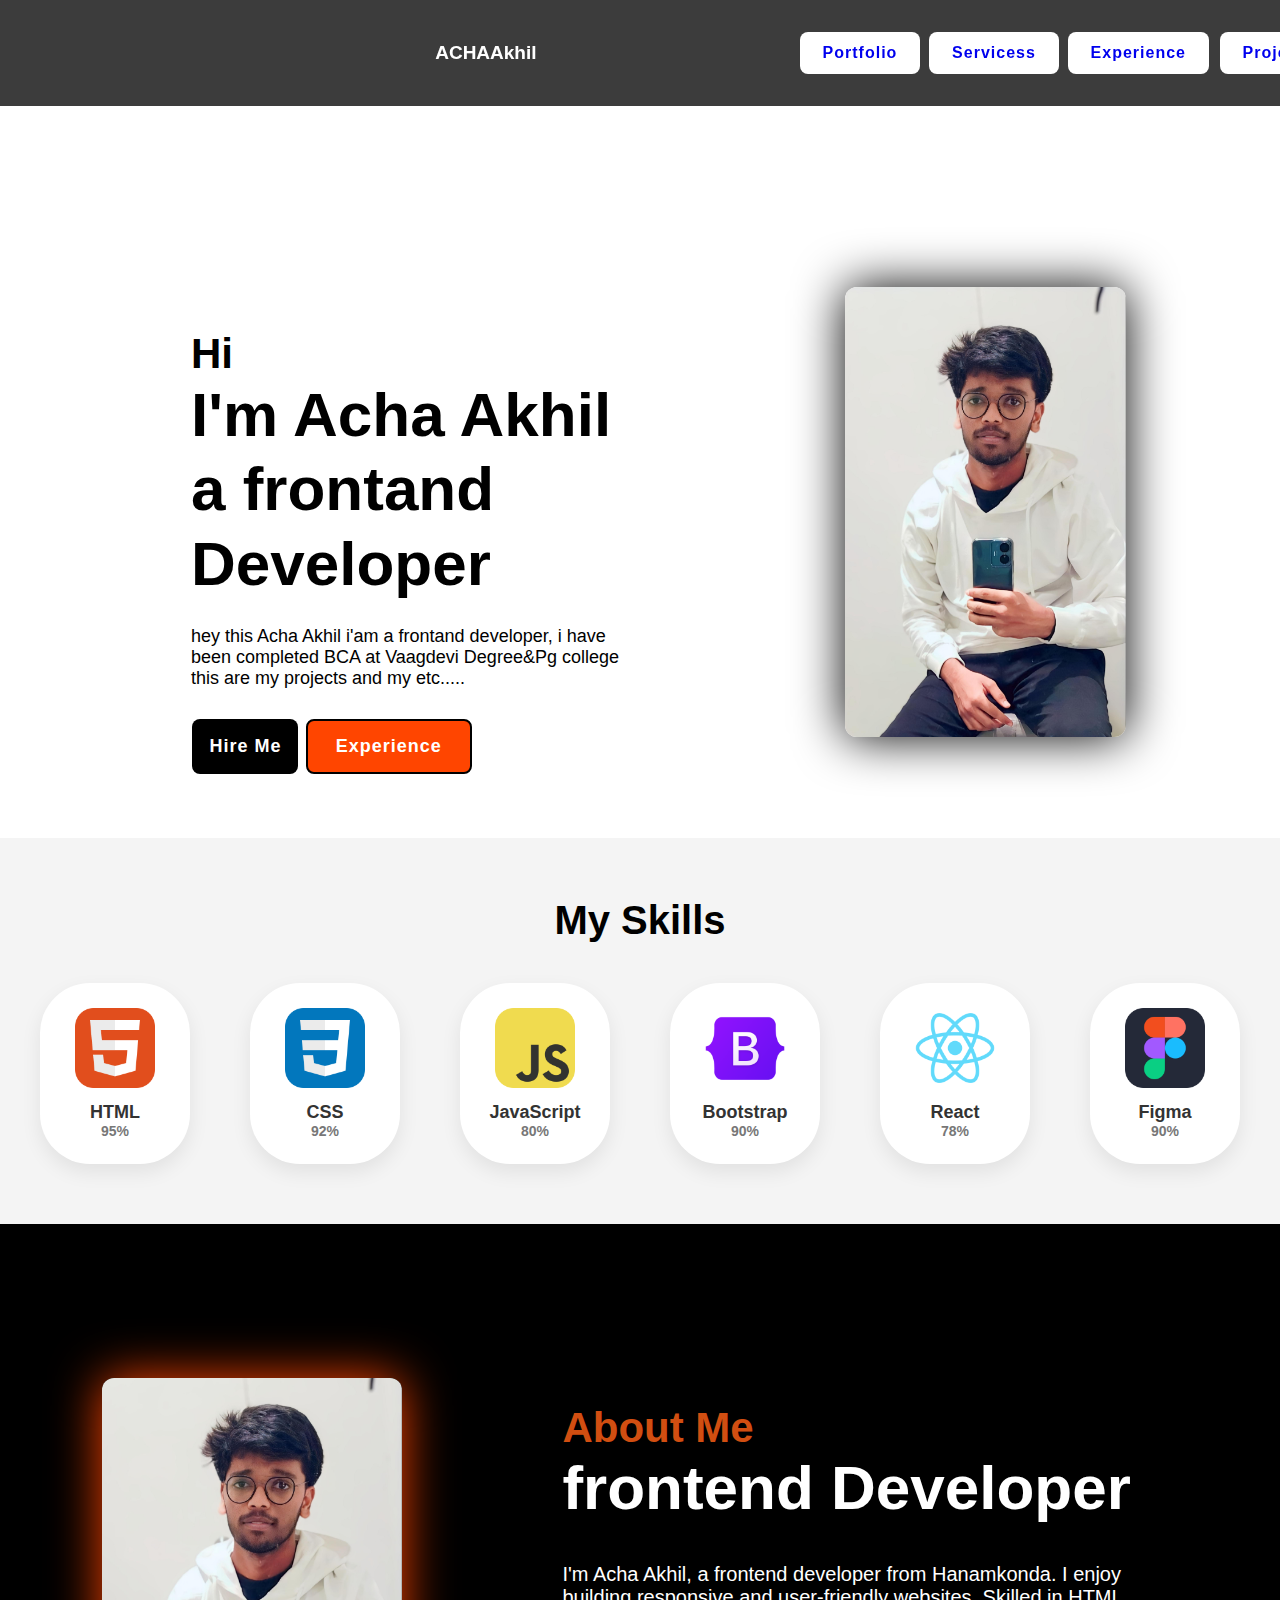
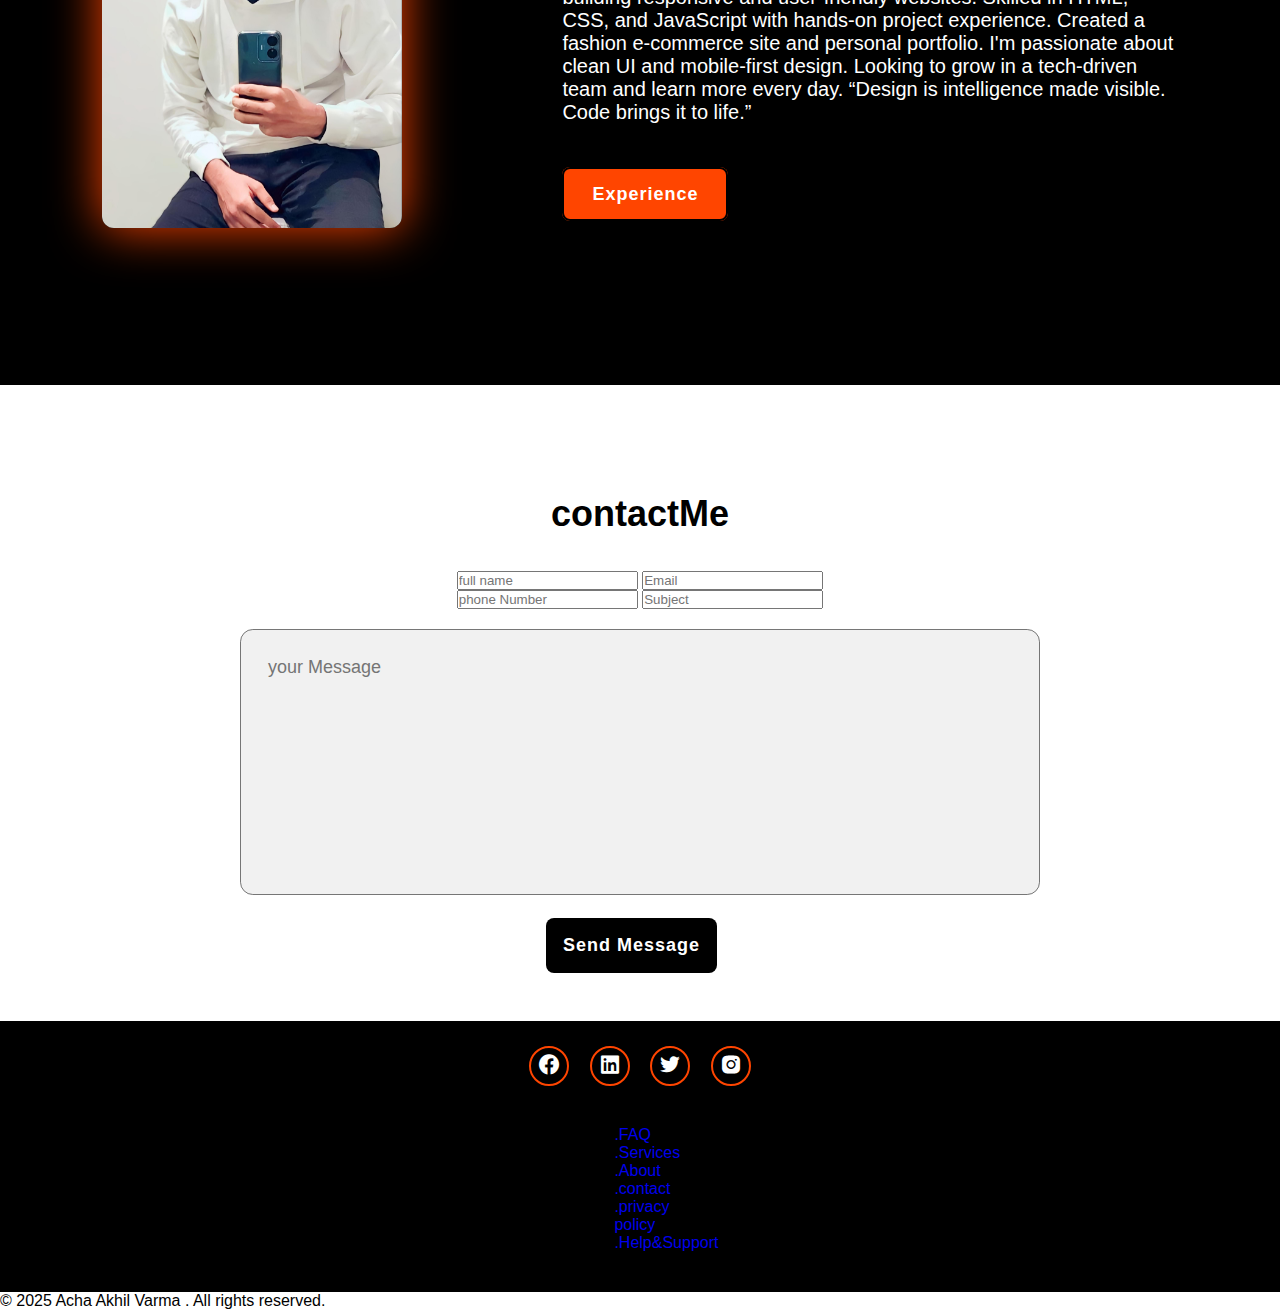
<file: Portofilo/index.html>
<!DOCTYPE html>
<html lang="en">
<head>
    <meta charset="UTF-8">
    <meta name="viewport" content="width=device-width, initial-scale=1.0">
    <title>Acha Akhil</title>
    <link rel="stylesheet" href="style.css">
    <link href='https://unpkg.com/boxicons@2.1.4/css/boxicons.min.css' rel='stylesheet'>
    <link rel="icon" href="profile.jpg" type="image/png">
</head>
<body>
    <header class="header">
        <a href="#" class="logo"><span>ACHA</span>Akhil</a>
       
        <nav class="navbar"></nav>
            <a class="pro" href="#portfolio">Portfolio</a>
            <a class="pro1"href="#servicess">Servicess</a>
            <a class="pro2"href="#Experience">Experience</a>
            <a class="pro3"href="Akhil.html">Projects</a>
            <a class="pro4"href="#skills">Education</a>
    <a href="#contact me" class="contact">contactMe</a>
    </header>
     
    <section class="home">
        <div class="home-content">
            <h3>Hi</h3>

            <h1>I'm <span>Acha Akhil<br></span> a frontand Developer</h1>
            <p>hey this Acha Akhil i'am a frontand developer, i have been completed BCA at Vaagdevi Degree&Pg college this are my projects and my etc.....</p>
        
        <div class="btn-box">
            <button class="btn-1"> Hire Me</button><br>
            <button class="btn-2"> Experience</button>
        </div>
    </div>
    <div class="img-box"></div>
        <img class="tomand" src="profile.jpg"></img>
    </section>

          <!-- skills-section -->
        <section id="skills" class="skills-section">
        <h2>My Skills</h2>
        <div class="skills-grid">
            <div class="skill-card">
                <img src="html (2).png" class="skill-icon" alt="HTML" />
                <h4>HTML</h4>
                <div class="level-label">95%</div>
            </div>
            <div class="skill-card">
                <img src="css.png" class="skill-icon" alt="CSS" />
                <h4>CSS</h4>
                <div class="level-label">92%</div>
            </div>
            <div class="skill-card">
                <img src="javascript.png" class="skill-icon" alt="JavaScript" />
                <h4>JavaScript</h4>
                <div class="level-label">80%</div>
            </div>
            <div class="skill-card">
                <img src="bootstrap.png" class="skill-icon" alt="Bootstrap" />
                <h4>Bootstrap</h4>
                <div class="level-label">90%</div>
            </div>
            <div class="skill-card">
                <img src="react.png" class="skill-icon" alt="React" />
                <h4>React</h4>
                <div class="level-label">78%</div>
            </div>
            <div class="skill-card">
                <img src="figma.png" class="skill-icon" alt="Photoshop" />
                <h4>Figma</h4>
                <div class="level-label">90%</div>
            </div>
            <!-- <div class="skill-card">
                <img src="images/wordpress.png" class="skill-icon" alt="WordPress" />
                <h4>WordPress</h4>
                <div class="level-label">75%</div>
            </div>
            <div class="skill-card">
                <img src="images/seo.png" class="skill-icon" alt="SEO" />
                <h4>SEO</h4>
                <div class="level-label">70%</div>
            </div> -->
        </div>
    </section>

    <section class="about">

        <div class="about-img">
            <img src="profile.jpg" alt="Description">
        </div>
         
        <div class="about-content">
            <h2 class="heading">About <span>Me</span></h2>
            <h3>frontend <span> Developer</span></h3>
            <p>I'm Acha Akhil, a frontend developer from Hanamkonda. I enjoy building responsive and user-friendly websites. Skilled in HTML, CSS, and JavaScript with hands-on project experience. Created a fashion e-commerce site and personal portfolio. I'm passionate about clean UI and mobile-first design. Looking to grow in a tech-driven team and learn more every day.

“Design is intelligence made visible. Code brings it to life.”</p>
            <a href="#" class="btn-2">Experience</a>
        </div>
    </section>


    <section class="contact-form">
        <h2 class="contact-me">contact<span>Me</span></h2>
        <form action="#">

            <div class="input-box">
                <input type="text" placeholder="full name">
                <input type="email"placeholder="Email">
            </div>
            <div class="input-box">
            <input type="number"
                placeholder="phone Number">
             <input type="text"
                placeholder="Subject">
            </div>
            <textarea name="" id="" cols="30"
            rows="10" placeholder="your Message"></textarea>
            <input type="submit" value="Send Message" class="btn-1">
        </form>
    </section>
        <div class="social">
            <a href="#"><i class='bx bxl-facebook-circle'></i></a>
            <a href="#"><i class='bx bxl-linkedin-square'></i></a>
            <a href="#"><i class='bx bxl-twitter' ></i></a>
            <a href="#"><i class='bx bxl-instagram-alt'></i></a>
        </div>

        <ul class="list">
            <li>
                <a href="#">.FAQ</a>
            </li>
            <li>
                <a href="#">.Services</a>
            </li>
            <li>
                <a href="#">.About</a>
            </li>
            <li>
                <a href="#">.contact</a>
            </li>
            <li>
                <a href="#">.privacy policy</a>
            </li>
            <li>
                <a href="#">.Help&Support</a>
            </li>
        </ul>
        </div>
           <p class="copyright">© 2025 Acha Akhil Varma . All rights reserved.</p>
            </div>
</body>
</html>
</file>
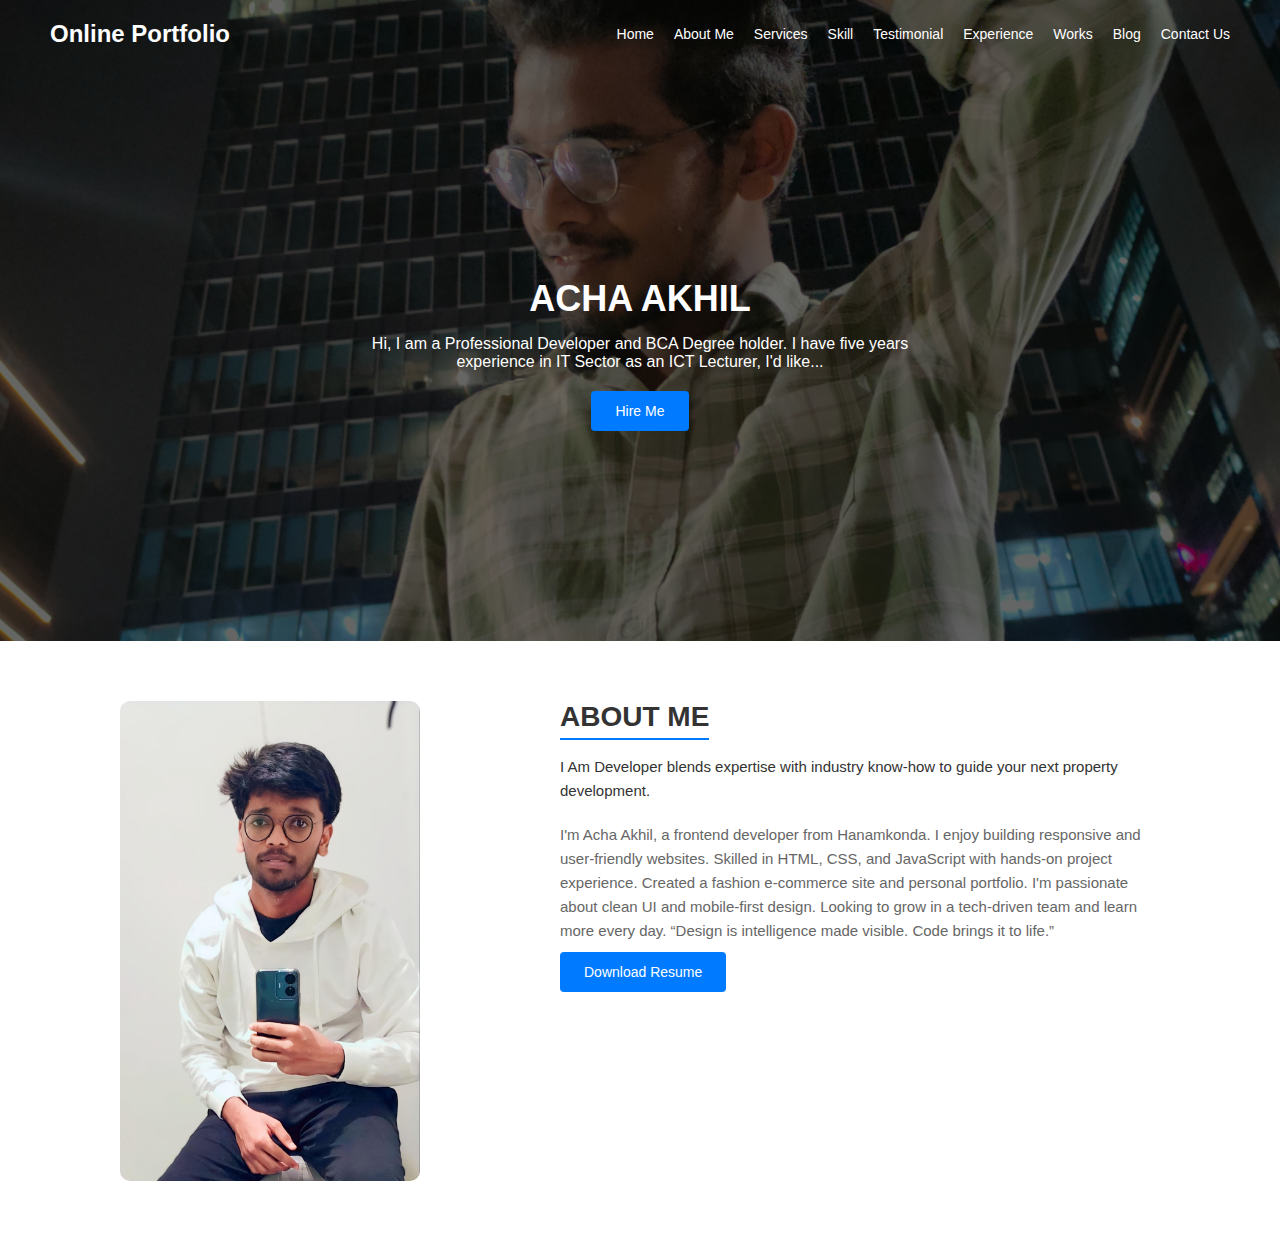
<file: landing page/indeix.html>
<!DOCTYPE html>
<html lang="en">
<head>
    <meta charset="UTF-8">
    <meta name="viewport" content="width=device-width, initial-scale=1.0">
    <title>Online Portfolio</title>
    <link rel="stylesheet" href="style.css">
</head>
<body>
    <header>
        <div class="navbar">
            <div class="logo">Online Portfolio</div>
            <nav>
                <ul>
                    <li><a href="#">Home</a></li>
                    <li><a href="#">About Me</a></li>
                    <li><a href="#">Services</a></li>
                    <li><a href="#">Skill</a></li>
                    <li><a href="#">Testimonial</a></li>
                    <li><a href="#">Experience</a></li>
                    <li><a href="#">Works</a></li>
                    <li><a href="#">Blog</a></li>
                    <li><a href="#">Contact Us</a></li>
                </ul>
            </nav>
        </div>
        <div class="hero-section">
            <h1>ACHA AKHIL</h1>
            <p>Hi, I am a Professional Developer and BCA Degree holder. I have five years experience in IT Sector as an ICT Lecturer, I'd like...</p>
            <button class="btn">Hire Me</button>
        </div>
    </header>

    <section class="about">
        <div class="about-image">
            <img src="profile.jpg" alt="Profile">
        </div>
        <div class="about-text">
            <h2>ABOUT ME</h2>
            <p>I Am Developer blends expertise with industry know-how to guide your next property development.</p>
            <p class="description">
                I'm Acha Akhil, a frontend developer from Hanamkonda. I enjoy building responsive and user-friendly websites. Skilled in HTML, CSS, and JavaScript with hands-on project experience. Created a fashion e-commerce site and personal portfolio. I'm passionate about clean UI and mobile-first design. Looking to grow in a tech-driven team and learn more every day.
“Design is intelligence made visible. Code brings it to life.”
            </p>
            <a href="#" class="btn">Download Resume</a>
        </div>
    </section>
</body>
</html>
</file>
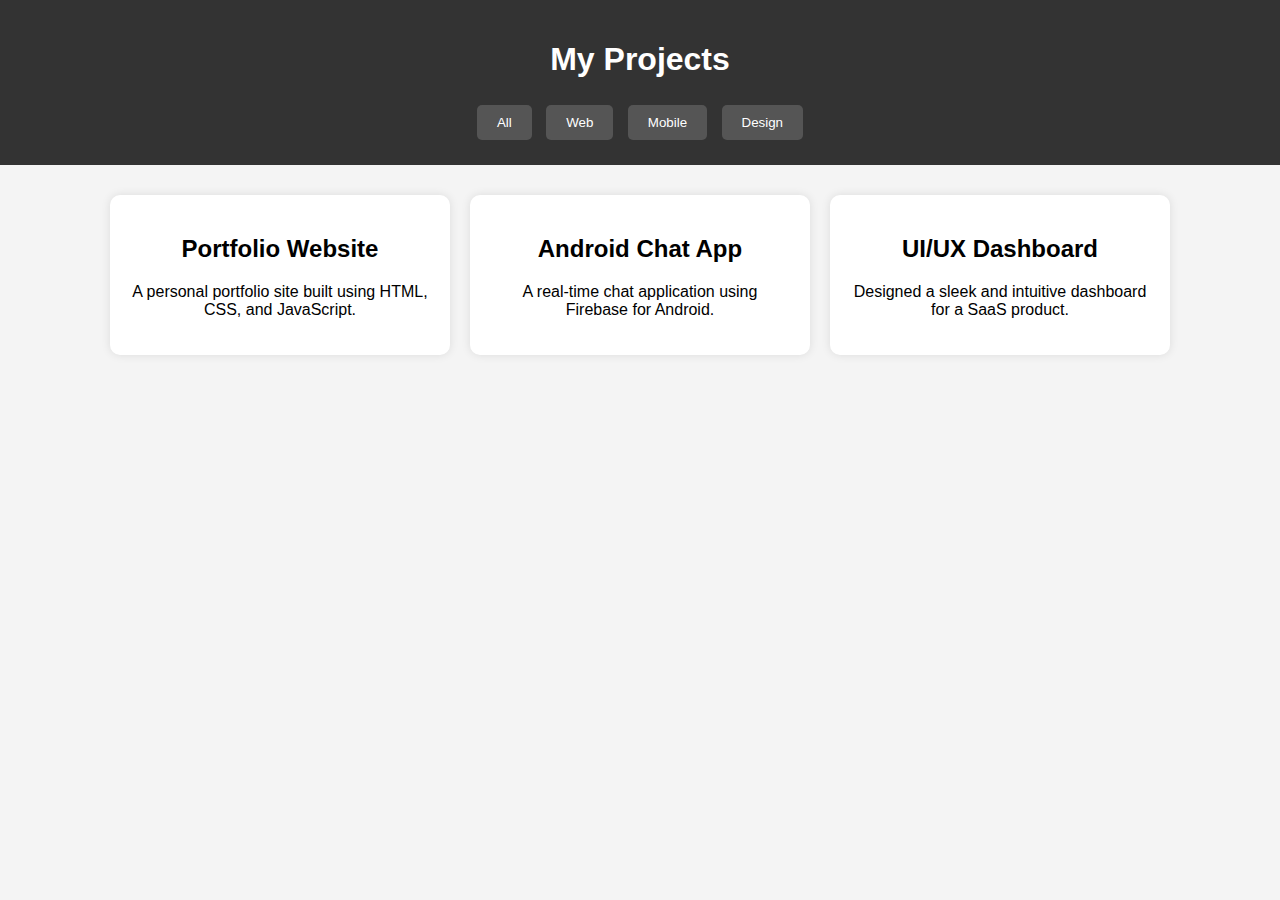
<file: Portofilo/akhil.html>
<!DOCTYPE html>
<html lang="en">
<head>
    <meta charset="UTF-8">
    <meta name="viewport" content="width=device-width, initial-scale=1.0">
    <title>Project Showcase</title>
    <link rel="stylesheet" href="akhil.css">
   
</head>
<body>
    <header>
        <h1>My Projects</h1>
        <div class="filter-buttons">
            <button onclick="filterProjects('all')">All</button>
            <button onclick="filterProjects('web')">Web</button>
            <button onclick="filterProjects('mobile')">Mobile</button>
            <button onclick="filterProjects('design')">Design</button>
        </div>
    </header>
    
    <section class="projects">
        <div class="project web">
            <h2>Portfolio Website</h2>
            <p>A personal portfolio site built using HTML, CSS, and JavaScript.</p>
        </div>
        <div class="project mobile">
            <h2>Android Chat App</h2>
            <p>A real-time chat application using Firebase for Android.</p>
        </div>
        <div class="project design">
            <h2>UI/UX Dashboard</h2>
            <p>Designed a sleek and intuitive dashboard for a SaaS product.</p>
        </div>
    </section>
    <script src="app.js"></script>
</body>
</html>
</file>
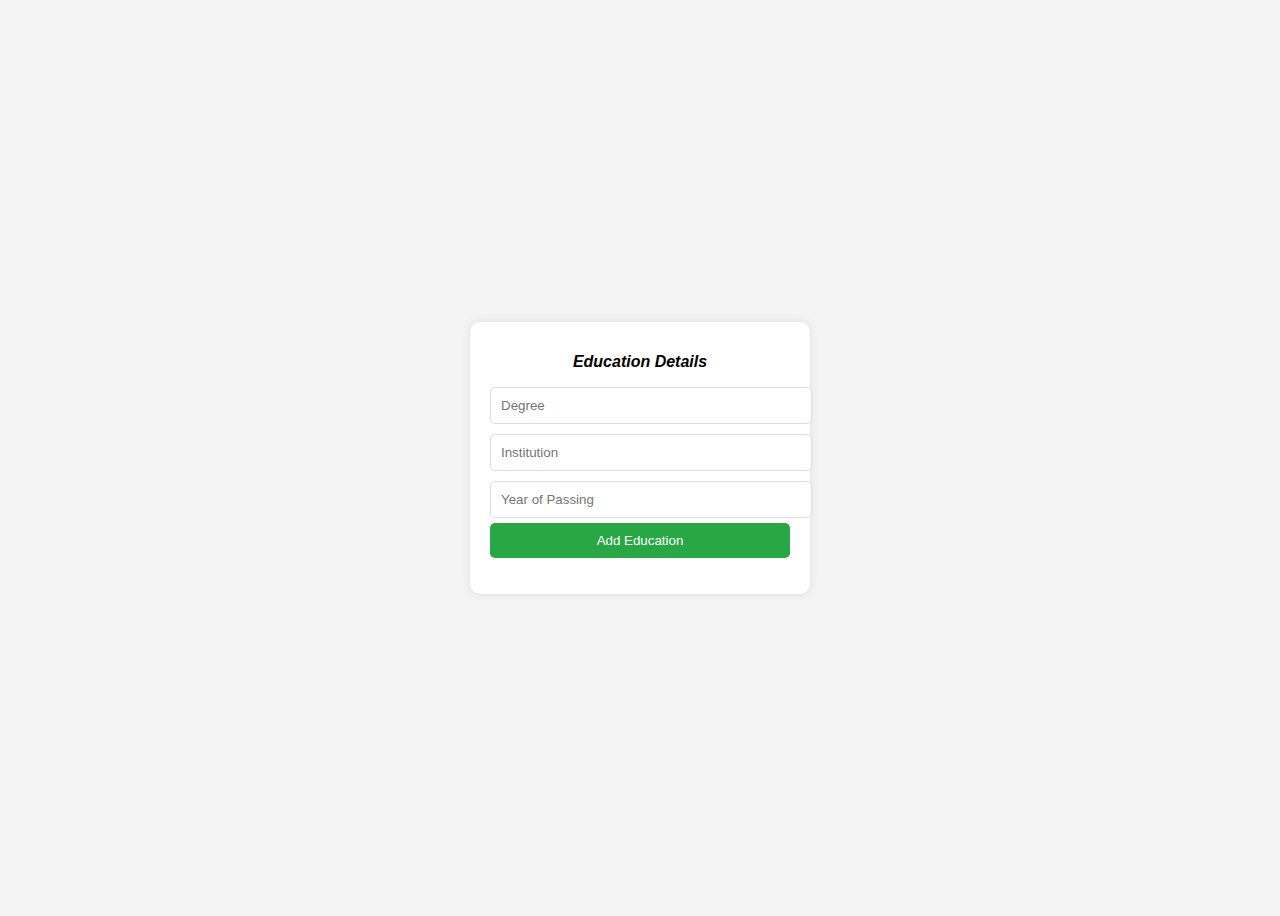
<file: Portofilo/Studey.html>
<!DOCTYPE html>
<html lang="en">
<head>
    <meta charset="UTF-8">
    <meta name="viewport" content="width=device-width, initial-scale=1.0">
    <title>Education Details</title>
    <link rel="stylesheet" href="Studey.css">
</head>
<body>
    <div class="container">
        <h1>Education Details</h1>
        <form id="educationForm">
            <input type="text" id="degree" placeholder="Degree" required>
            <input type="text" id="institution" placeholder="Institution" required>
            <input type="text" id="year" placeholder="Year of Passing" required>
            <button type="submit">Add Education</button>
        </form>
        <ul id="educationList"></ul>
    </div>
    <script src="studey.js"></script>
</body>
</html>
</file>
<file: Portofilo/style.css>
*{
    margin: 0;
    padding: 0;
    box-sizing: border-box;
    font-family: 'poppins',sans-serif;
    text-decoration: none;
    list-style: none;
}
.header{
    position:fixed;
    top: 0;
    left: 0;
    width: 100;
    padding: 32px 34%;
    background: rgba(0, 0, 0, 0.764);
    backdrop-filter: blur(10px);
    display: flex;
    justify-content: space-between;
    align-items: center;
    z-index: 100;
}
.logo{
    font-size: 19px;
    color: white;
    padding-right: 30%;
    font-weight: 600;
    transition: 0.3s ease;
}
.logo:hover{
    color: orangered;
    text-shadow: 0 0 25px orangered;
    text-shadow: 0 0 50px  orangered;
    transform: scale(1.1);
}
.span{ 
    color: orangered;
}

.navbar a{
    font-size: 18px;
    color: rgb(255, 255, 255);
    font-weight: 500;
    margin: 0 20px;
    border-bottom: 3px sold transparent;
    transition: 0.3s ease;
}
.navbar a:hover,
.navbar a:active{
    color: orangered;
    border-bottom: orangered;

}
.pro{
    padding: 10px 21px;
    background-color: white;
    border: 2px solid transparent;
    border-radius: 8px;
    font-size: 16px;
    letter-spacing: 1px;
    font-weight: 600;
    transition: 0.3s;
    margin-right:1%;
}
.pro:hover {
    background-color: orangered;
    box-shadow: 0 0 25px orangered;
    color: white;
}
.pro1{
    padding: 10px 21px;
    background-color: white;
    border: 2px solid transparent;
    border-radius: 8px;
    font-size: 16px;
    letter-spacing: 1px;
    font-weight: 600;
    transition: 0.3s; 
    margin-right:1%;
}
.pro1:hover {
    background-color: orangered;
    box-shadow: 0 0 25px orangered;
    color: white;
}
.pro2{
    padding: 10px 21px;
    background-color: white;
    border: 2px solid transparent;
    border-radius: 8px;
    font-size: 16px;
    letter-spacing: 1px;
    font-weight: 600;
    transition: 0.3s;
    margin-right:1.2%;
}
.pro2:hover {
    background-color: orangered;
    box-shadow: 0 0 25px orangered;
    color: white;
}
.pro3{
    padding: 10px 21px;
    background-color: white;
    border: 2px solid transparent;
    border-radius: 8px;
    font-size: 16px;
    letter-spacing: 1px;
    font-weight: 600;
    transition: 0.3s;
    margin-right:1.2%;
}
.pro3:hover {
    background-color: orangered;
    box-shadow: 0 0 25px orangered;
    color: white;
}
.pro4{
    padding: 10px 21px;
    background-color: white;
    border: 2px solid transparent;
    border-radius: 8px;
    font-size: 16px;
    letter-spacing: 1px;
    font-weight: 600;
    transition: 0.3s;
    margin-right:1.2%;
}
.pro4:hover {
    background-color: orangered;
    box-shadow: 0 0 25px orangered;
    color: white;
}


.level-label {
  font-size: 14px;
  font-weight: 600;
  color: #777;
}

.contact{
    padding: 10px 21px;
    background-color: white;
    color: black;
    border: 2px solid transparent;
    border-radius: 8px;
    font-size: 16px;
    letter-spacing: 1px;
    font-weight: 600;
    transition: 0.3s;
}
.contact:hover{
    background-color: orangered;
    box-shadow: 0 0 25px orangered;
    color: white;
}
.home{
    width: 100%;
    min-height: 100vp;
    background:(241,241,241);
    display: flex;
    align-items: center;
    gap: 7em;
    padding: 30px 12% 5%;
    padding-top: 250px;
   
}
.home-content{
    max-width: 800px;
    padding-top: 80px;
}
.home-content h3{
    font-size: 42px;
    padding-left: 8%;
}
.home-content h1{
    font-size: 62px;
    line-height: 1.2;
    padding-left: 8%;
}
.home-content p{
 font-size: 18px;
 margin: 25px 0 30px;
 padding-left: 8%;
}
.btn-box{
    width: 345px;
    display: flex;
    margin-left:8.3%;
    
}

.btn-1{
    padding: 15px;
    background-color: rgb(0, 0, 0);
    color: white;
    border: 2px solid transparent;
    border-radius: 8px;
    font-size: 18px;
    letter-spacing: 1px;
    font-weight: 600;
    transition: 0.3s;
    cursor: pointer;
    margin-right: 2.1%;
}
.btn-1:hover{
    background-color: white;
    color: black;
    border: 2px solid black;
}
.btn-2{
    padding: 15px 28px;
    background-color: orangered;
    color: white;
    border: 2px solid black;
    border-radius: 8px;
    font-size: 18px;
    letter-spacing: 1px;
    font-weight: 600;
    transition: 0.3s ease;
    cursor: pointer;
}
.btn-2:hover{
    background-color: white;
    color: orangered;
}

.img-box img{
    float: right;
    border-radius: 50%;
    width: 550px;
    padding-top: 80px;
}
.tomand{
  width: 300px;
  max-width: 400px;
  height: 450px;
  border-radius: 12px;
  object-fit: cover;
  box-shadow: 0 4px 20px rgba(0, 0, 0, 0.1);
  box-shadow: 0 0 25px rgb(0, 0, 0);
  box-shadow: 0 0 50px rgb(0, 0, 0);
}


/* Skills Section */
.skills-section {
  background: #f4f4f4;
  padding: 60px 20px;
  text-align: center;
  scroll-margin-top: 80px;
}

.skills-section h2 {
  font-size: clamp(2rem, 5vw, 2.5rem);
  margin-bottom: 40px;
  font-weight: 700;
}

.skills-grid {
  display: grid;
  grid-template-columns: repeat(auto-fit, minmax(160px, 1fr));
  gap: 20px;
  justify-items: center;
}

.skill-card {
  background: #ffffff;
  border-radius: 50px;
  padding: 25px 15px;
  text-align: center;
  box-shadow: 0 8px 20px rgba(0, 0, 0, 0.08);
  transition: transform 0.3s, box-shadow 0.3s;
  max-width: 180px;
}

.skill-card:hover {
  transform: translateY(-6px);
  box-shadow: 0 12px 28px rgba(0, 0, 0, 0.18);
}

.skill-icon {
  width: 120px;
  height: 80px;
  object-fit: contain;
  margin-bottom: 10px;
}

.skill-card h4 {
  font-size: 18px;
  color: #333;
  font-weight: 600;
}

.level-label {
  font-size: 14px;
  font-weight: 600;
  color: #777;
}
::-webkit-scrollbar{
    width: 15px;
}
::-webkit-scrollbar-thumb{
    background-color: rgb(0,0,0,0.60);
    width: 50px;
}
.about{
    display: flex;
    justify-content: center;
    align-items: center;
    padding: 12% 8%;
    gap:10em;
    background: black;
}
.about-img img{
  width: 300px;
  max-width: 400px;
  height: 450px;
  border-radius: 12px;
  object-fit: cover;
  box-shadow: 0 4px 20px rgba(0, 0, 0, 0.1);
  box-shadow: 0 0 25px orangered;
  box-shadow: 0 0 50px orangered;
   
}
.about-content h2{
    text-align: left;
    color:rgb(209, 78, 17);
    font-size: 42px;
}
.about-content h3{
    font-size: 62px;
    color: rgb(255, 255, 255);
}
.about-content p{
    color: rgb(255, 255, 255);
    font-size: 20px;
    margin: 2em 0 3em;
}

.contact-form h2{
    text-align: center;
    color: rgb(0, 0, 0);
    margin-top: 3em;
    margin-bottom: 1em;
    font-size:36px;
}
.contact-form form{
    max-width: 50em;
    margin: 1rem auto;
    text-align: center;
    margin-bottom: 3em;
}
.contact-form form.input-box{
    display: flex;
    justify-content: center;
    flex-wrap: wrap;
}
.contact-form form.input-box input,
.contact-form form textarea{
    width: 100%;
    padding: 1.5em;
    font-size: 18px;
    color: black;
    background: rgb(241, 241, 241);
    border-radius: .8rem;
    margin: 1.2rem 0;
    resize: none;
}
.list{
    position: relative;
    bottom: 0;
    width: 150;
    padding: 40px 48%;
    background-color: black;
}
.social{
    text-align: center;
    padding-top: 2%;
    padding-bottom: 2vp;
    color: rgb(241, 241, 241);
    background-color: black;
}
.social a{
    font-size: 24px;
    color: white;
    border: 2px solid orangered;
    width: 40px;
    height: 40px;
    line-height: 38px;
    display: inline-block;
    text-align: center;
    border-radius: 50%;
    margin: 0 8px;
    box-shadow: inset 0 0 10px orangered,0 0 10;
    transition: 0.3s ease;
}
.social a:hover{
    transform: scale(1.2)translate(-10px);
    color:orangered;
    border: 2px solid orangered;
}
.footer ul{
    margin-top: 0;
    padding: 0;
    font-size: 18px;
    line-height: 1.6;
    text-align: center;
}
.footer.ul li a{
    color: white;
    border-bottom: 3px solid transparent;
    transform: 0.3s ease;
}
.footer.ul li a:hover{
    border-bottom: 3px solid orangered;
}
.footer.ul li{
    display: inline-block;
    padding: 0 15px;
}
.footer.copyright{
    margin-top: 15px;
    text-align: center;
    font-size: 12px;
    color: white;
}
</file>
<file: landing page/style.css>
* {
    margin: 0;
    padding: 0;
    box-sizing: border-box;
    font-family: 'Segoe UI', sans-serif;
}

body {
    background-color: #f4f4f4;
    color: #333;
}

header {
    background: linear-gradient(rgba(0, 0, 0, 0.6), rgba(0, 0, 0, 0.6)),
                url('ee.jpg') no-repeat center center/cover;
    color: #fff;
    padding-bottom: 60px;
    background-size: cover;
    background-position: center;

}

.navbar {
    display: flex;
    justify-content: space-between;
    align-items: center;
    padding: 20px 50px;
}

.logo {
    font-size: 24px;
    font-weight: bold;
}

nav ul {
    list-style: none;
    display: flex;
    gap: 20px;
}

nav ul li a {
    text-decoration: none;
    color: #fff;
    font-size: 14px;
}

.hero-section {
    text-align: center;
    margin-top: 60px;
    padding: 150px 25px; /* added padding for better spacing */
}

.hero-section h1 {
    font-size: 36px;
    margin-bottom: 15px;
}

.hero-section p {
    font-size: 16px;
    margin-bottom: 20px;
    max-width: 600px;
    margin-left: auto;
    margin-right: auto;
}

.btn {
    background-color: #007bff;
    color: #fff;
    padding: 12px 24px;
    border: none;
    text-decoration: none;
    border-radius: 4px;
    font-size: 14px;
}

.about {
    display: flex;
    justify-content: space-around;
    align-items: flex-start;
    background-color: #fff;
    padding: 60px 50px;
}

.about-image img {
    max-width: 300px;
    border-radius: 10px;
}

.about-text {
    max-width: 600px;
}

.about-text h2 {
    font-size: 28px;
    margin-bottom: 15px;
    border-bottom: 2px solid #007bff;
    display: inline-block;
    padding-bottom: 5px;
}

.about-text p {
    margin-bottom: 20px;
    font-size: 15px;
    line-height: 1.6;
}

.description {
    color: #666;
}
</file>
<file: Portofilo/akhil.css>
body {
    font-family: Arial, sans-serif;
    margin: 0;
    padding: 0;
    background-color: #f4f4f4;
    text-align: center;
}
header {
    background: #333;
    color: white;
    padding: 20px;
}
.filter-buttons button {
    margin: 5px;
    padding: 10px 20px;
    border: none;
    background: #555;
    color: white;
    cursor: pointer;
    border-radius: 5px;
}
.filter-buttons button:hover {
    background: #777;
}
.projects {
    display: flex;
    flex-wrap: wrap;
    justify-content: center;
    padding: 20px;
}
.project {
    background: white;
    padding: 20px;
    margin: 10px;
    border-radius: 10px;
    box-shadow: 0px 0px 10px rgba(0, 0, 0, 0.1);
    width: 300px;
}
</file>
<file: Portofilo/Studey.css>
body {
    font-family: Arial, sans-serif;
    background-color: #f4f4f4;
    display: flex;
    justify-content: center;
    align-items: center;
    height: 100vh;
}

.container {
    background: white;
    padding: 20px;
    border-radius: 10px;
    box-shadow: 0 0 10px rgba(0, 0, 0, 0.1);
    width: 300px;
    text-align: center;
}

input {
    width: 100%;
    padding: 10px;
    margin: 5px 0;
    border: 1px solid #ddd;
    border-radius: 5px;
}

button {
    width: 100%;
    padding: 10px;
    background: #28a745;
    color: white;
    border: none;
    border-radius: 5px;
    cursor: pointer;
}

button:hover {
    background: #218838;
}

ul {
    list-style: none;
    padding: 0;
}

ul li {
    background: #eee;
    margin: 5px 0;
    padding: 10px;
    border-radius: 5px;
}
H1{
    color: black;
    font-size: medium;
    font-style: oblique;
}
</file>
